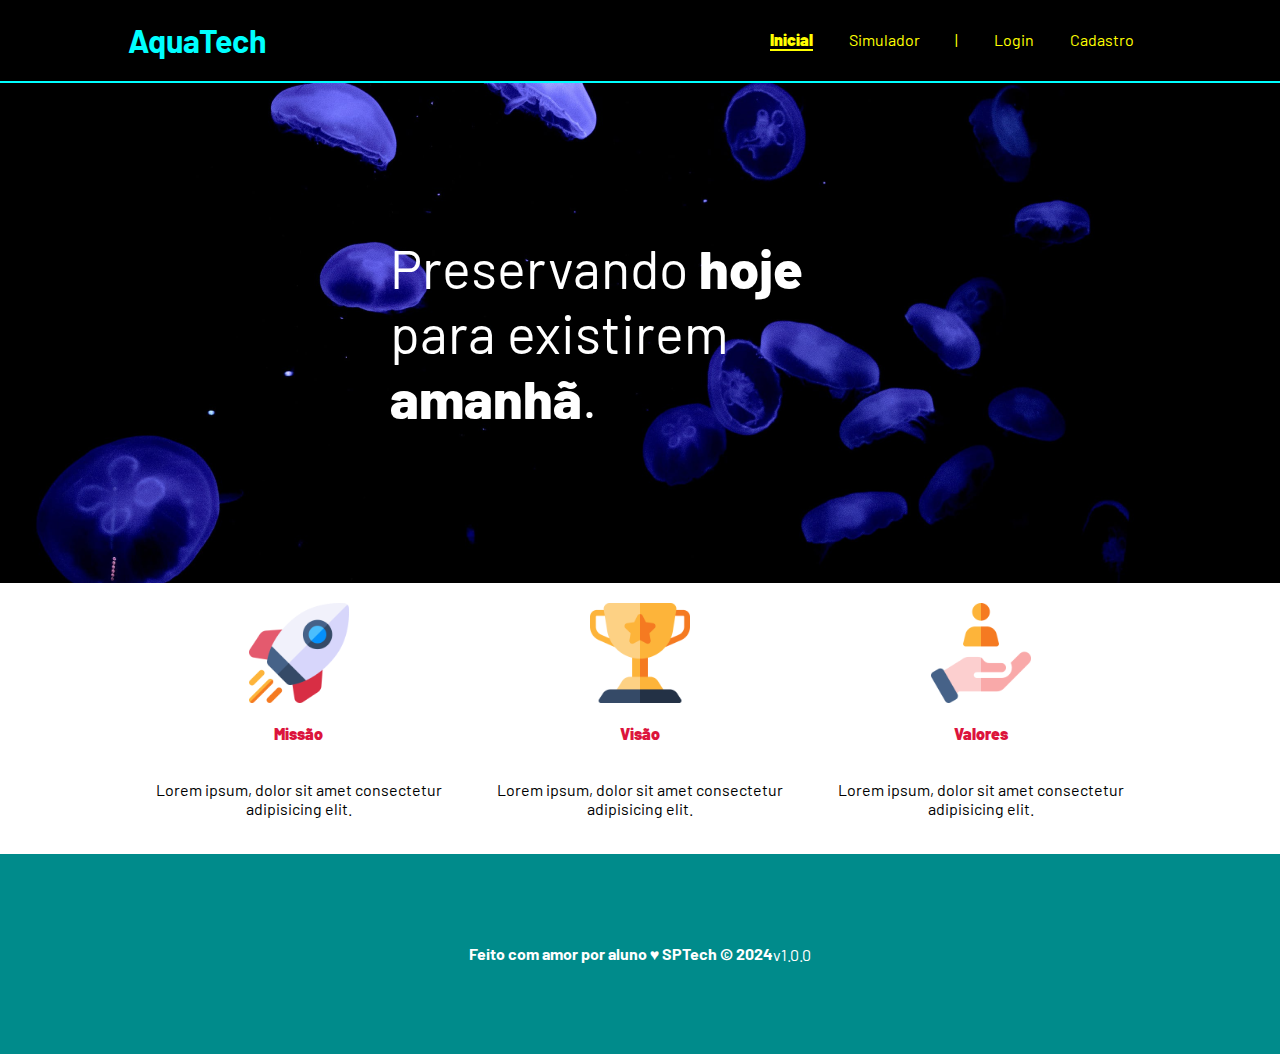
<file: public/index.html>
<!DOCTYPE html>
<html lang="en">

<head>
    <meta charset="UTF-8">
    <meta http-equiv="X-UA-Compatible" content="IE=edge">
    <meta name="viewport" content="width=device-width, initial-scale=1.0">

    <title>AquaTech | Página Inicial</title>

    <link rel="stylesheet" href="styles/style.css">
    <link rel="icon" href="assets/icon/favicon2.ico">
    <link rel="preconnect" href="https://fonts.gstatic.com">
</head>

<body>
    <div class="header">
      <div class="container">
        <h1 class="titulo">AquaTech</h1>
        <ul class="navbar">
          <li class="agora">
            <a href="#">Inicial</a>
          </li>
          <li>
            <a href="simulador.html">Simulador</a>
          </li>
          <li>|</li>
          <li>
            <a href="login.html">Login</a>
          </li>
          <li>
            <a href="cadastro.html">Cadastro</a>
          </li>
        </ul>
      </div>
    </div>
  
    <div class="banner">
      <div class="container">
        <p>Preservando <span>hoje</span> para existirem <span>amanhã</span>.</p>
      </div>
    </div>
  
    <div class="social">
      <div class="container">
        <div class="boxes">
          <div class="box">
            <img src="assets/imgs/missao.png" alt="imagem da missao aquatech">
            <h4>Missão</h4>
            <p>Lorem ipsum, dolor sit amet consectetur adipisicing elit.</p>
          </div>
          <div class="box">
            <img src="assets/imgs/visao.png" alt="imagem visao aquatech">
            <h4>Visão</h4>
            <p>Lorem ipsum, dolor sit amet consectetur adipisicing elit. </p>
          </div>
          <div class="box">
            <img src="assets/imgs/valores.png"
            alt="imagem valores da aquatech">
            <h4>Valores</h4>
            <p>Lorem ipsum, dolor sit amet consectetur adipisicing elit. </p>
          </div>
        </div>
      </div>
    </div>
  
    <div class="footer">
      <div class="container">
        <h4>Feito com amor por aluno &hearts; SPTech &copy; 2024</h4>
        <span class="version">v1.0.0</span>
      </div>
    </div>
  </body>

</html>
</file>
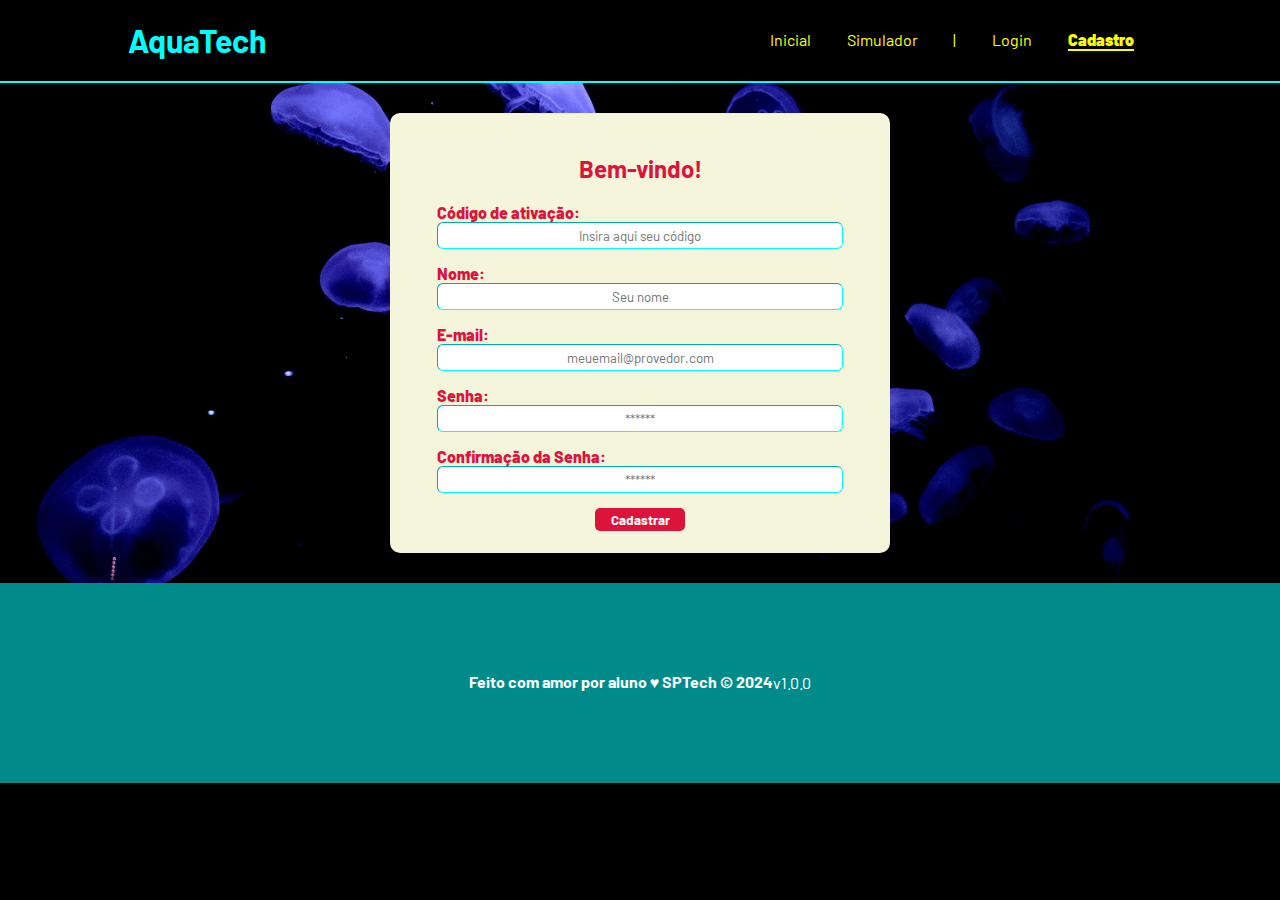
<file: public/cadastro.html>
<!DOCTYPE html>
<html lang="pt-br">

<head>
  <meta charset="UTF-8" />
  <meta http-equiv="X-UA-Compatible" content="IE=edge" />
  <meta name="viewport" content="width=device-width, initial-scale=1.0" />

  <title>AquaTech | Cadastro</title>

  <link rel="stylesheet" href="styles/style.css" />
  <link rel="icon" href="assets/icon/favicon2.ico" />
  <link rel="preconnect" href="https://fonts.gstatic.com" />
</head>

<body>
  <!--header inicio-->
  <div class="header">
    <div class="container">
      <h1 class="titulo">AquaTech</h1>
      <ul class="navbar">
        <li>
          <a href="index.html">Inicial</a>
        </li>
        <li>
          <a href="simulador.html">Simulador</a>
        </li>
        <li>|</li>
        <li>
          <a href="login.html">Login</a>
        </li>
        <li class="agora">
          <a href="#">Cadastro</a>
        </li>
      </ul>
    </div>
  </div>
  <!--header fim-->

  <div class="login">

    <div class="containerCad">
      <div class="card card-cadastro">
        <h2>Bem-vindo!</h2>
        <div class="formulario">
          <div class="campo">
            <span>Código de ativação:</span>
            <input id="codigo_input" type="text" placeholder="Insira aqui seu código" />
          </div>
          <div class="campo">
            <span>Nome:</span>
            <input id="nome_input" type="text" placeholder="Seu nome" />
          </div>
          <div class="campo">
            <span>E-mail:</span>
            <input id="email_input" type="text" placeholder="meuemail@provedor.com" />
          </div>
          <div class="campo">
            <span>Senha:</span>
            <input id="senha_input" type="password" placeholder="******" />
          </div>
          <div class="campo">
            <span>Confirmação da Senha:</span>
            <input id="confirmacao_senha_input" type="password" placeholder="******" />
          </div>
          <button class="botao">Cadastrar</button>
        </div>
      </div>
    </div>
  </div>

  <!--footer inicio-->
  <div class="footer">
    <div class="container">
      <h4>Feito com amor por aluno &hearts; SPTech &copy; 2024</h4>
      <span class="version">v1.0.0</span>
    </div>
  </div>
  <!--footer fim-->
</body>

</html>
</file>
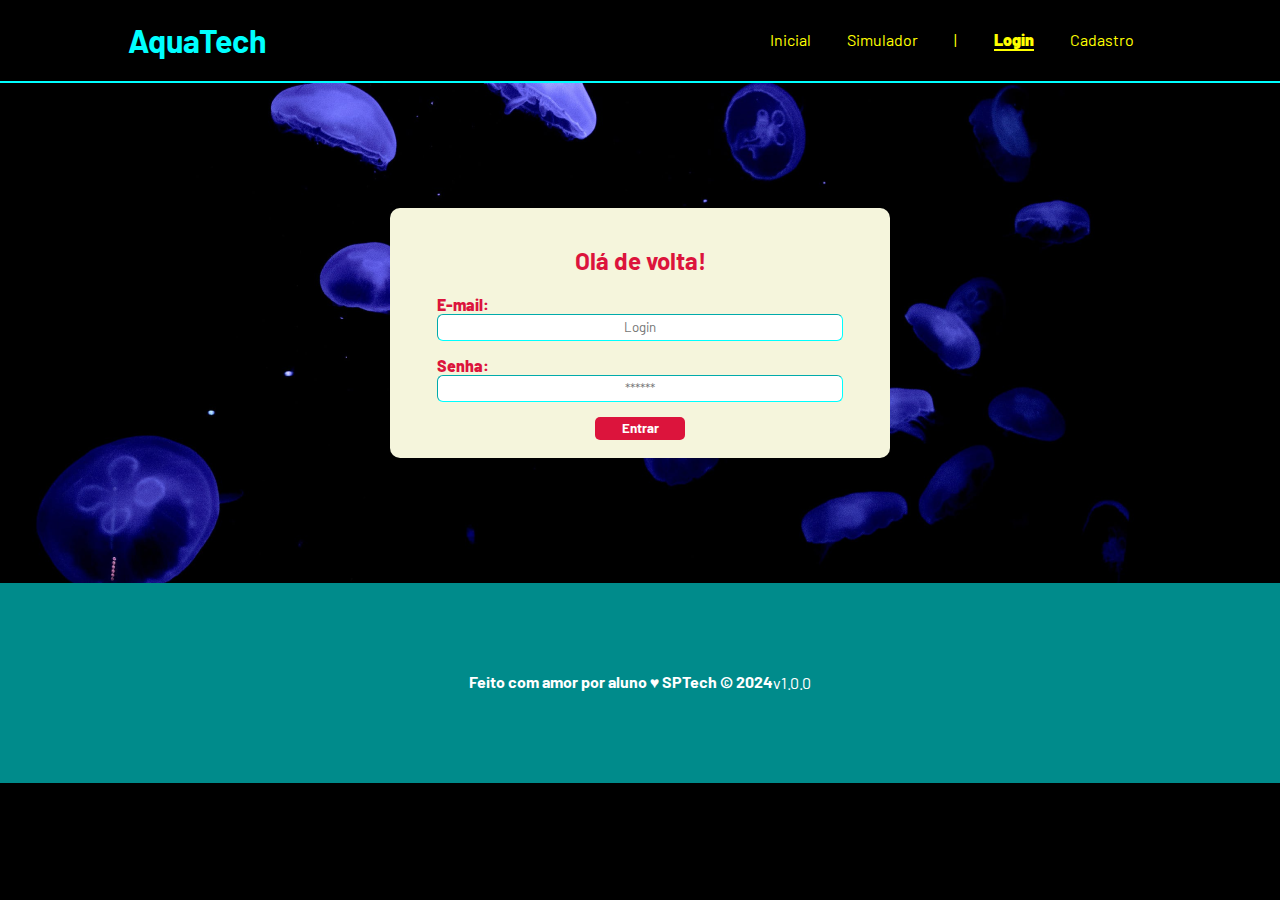
<file: public/login.html>
<!DOCTYPE html>
<html lang="pt-br">

<head>
    <meta charset="UTF-8">
    <meta http-equiv="X-UA-Compatible" content="IE=edge">
    <meta name="viewport" content="width=device-width, initial-scale=1.0">

    <title>AquaTech | Login</title>

    <link rel="stylesheet" href="styles/style.css">
    <link rel="icon" href="assets/icon/favicon2.ico">
    <link rel="preconnect" href="https://fonts.gstatic.com">
</head>

<body>

    <!--Header-->

    <div class="header">
        <div class="container">
            <h1 class="titulo">AquaTech</h1>
            <ul class="navbar">
                <li>
                    <a href="index.html">Inicial</a>
                </li>
                <li>
                    <a href="simulador.html">Simulador</a>
                </li>
                <li>|</li>
                <li class="agora">
                    <a href="#">Login</a>
                </li>
                <li>
                    <a href="cadastro.html">Cadastro</a>
                </li>
            </ul>
        </div>
    </div>


    <div class="login">
  
        <div class="container">
            <div class="card card-login">
                <h2>Olá de volta!</h2>
                <div class="formulario">
                    <div class="campo">
                        <span>E-mail:</span>
                        <input id="email_input" type="text" placeholder="Login">
                    </div>
                    <div class="campo">
                        <span>Senha:</span>
                        <input id="senha_input" type="password" placeholder="******">
                    </div>
                    <button class="botao">Entrar</button>
                </div>

            </div>
        </div>
    </div>

    <!--footer inicio-->
    <div class="footer">
        <div class="container">
            <h4>Feito com amor por aluno &hearts; SPTech &copy; 2024</h4>
            <span class="version">v1.0.0</span>
        </div>
    </div>
    <!--footer fim-->

</body>

</html>
</file>
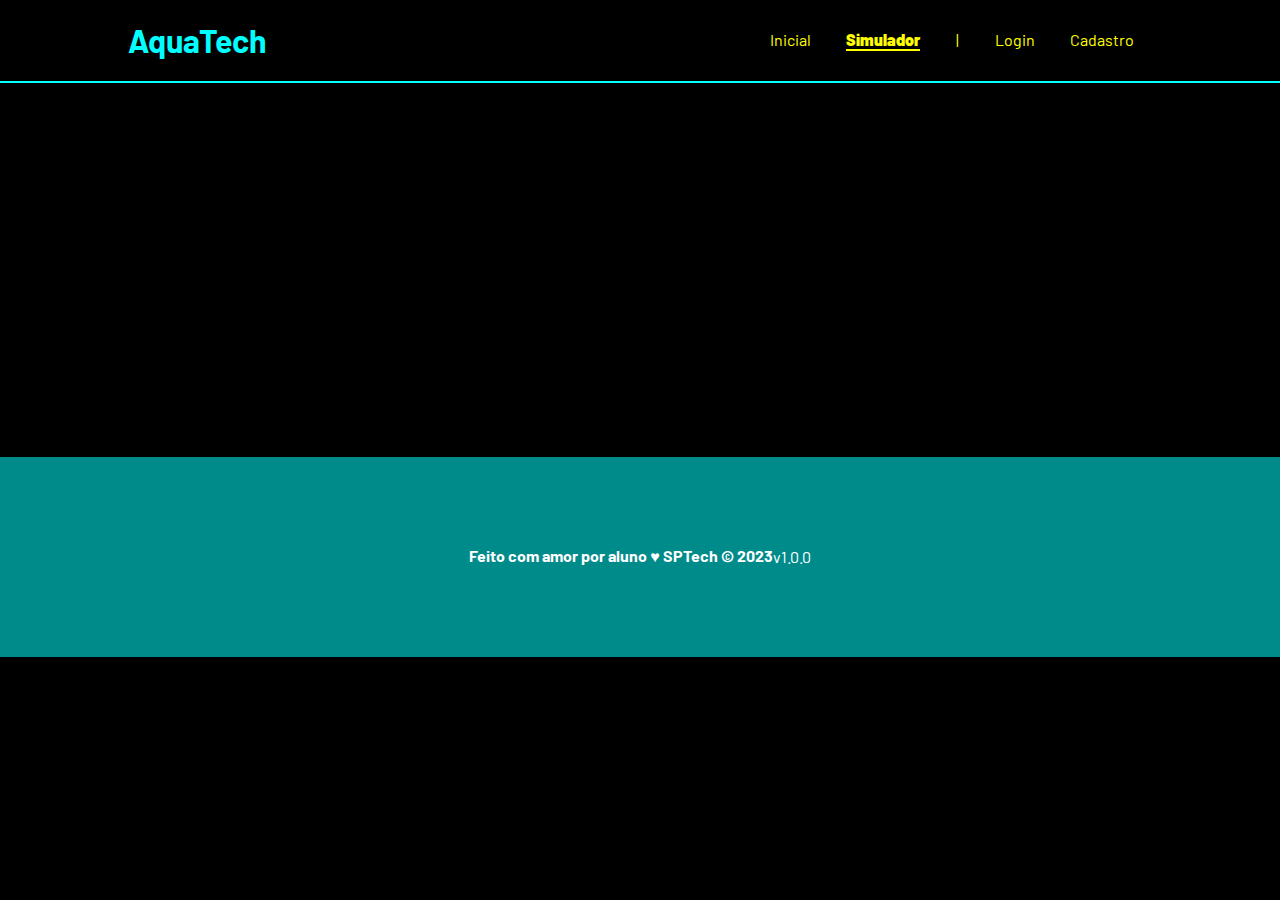
<file: public/simulador.html>
<!DOCTYPE html>
<html lang="pt-br">

<head>
    <meta charset="UTF-8">
    <meta http-equiv="X-UA-Compatible" content="IE=edge">
    <meta name="viewport" content="width=device-width, initial-scale=1.0">

    <title>AquaTech | Simulador</title>

    <link rel="stylesheet" href="styles/style.css">
    <link rel="icon" href="assets/icon/favicon2.ico">
    <link rel="preconnect" href="https://fonts.gstatic.com">
</head>

<body>

    <!--header inicio-->
    <div class="header">
        <div class="container">
            <h1 class="titulo">AquaTech</h1>
            <ul class="navbar">
                <li>
                    <a href="./index.html">Inicial</a>
                </li>
                <li class="agora">
                    <a href="#">Simulador</a>
                </li>
                <li>|</li>
                <li>
                    <a href="./login.html">Login</a>
                </li>
                <li>
                    <a href="./cadastro.html">Cadastro</a>
                </li>
            </ul>
        </div>
    </div>


    <!-- simulador inicio -->
    <div class="simulador">
        <div class="container">
            <h2>Simulador</h2>
            <p>Lorem ipsum, dolor sit amet consectetur adipisicing elit. Accusantium tempora architecto sint fugit
                dolorum? Ipsum laborum magnam similique labore, voluptate amet reprehenderit rem ab blanditiis quisquam
                laboriosam eaque alias. Reiciendis. Lorem ipsum, dolor sit amet consectetur adipisicing elit.
                Accusantium tempora architecto sint fugit dolorum? Ipsum laborum magnam similique labore, voluptate amet
                reprehenderit rem ab blanditiis quisquam laboriosam eaque alias. Reiciendis.</p>
            <p>Lorem ipsum, dolor sit amet consectetur adipisicing elit. Accusantium tempora architecto sint fugit
                dolorum? Ipsum laborum magnam similique labore, voluptate amet reprehenderit rem ab blanditiis quisquam
                laboriosam eaque alias. Reiciendis. Lorem ipsum, dolor sit amet consectetur adipisicing elit.
                Accusantium tempora architecto sint fugit dolorum? Ipsum laborum magnam similique labore, voluptate amet
                reprehenderit rem ab blanditiis quisquam laboriosam eaque alias. Reiciendis.</p>
            <p>Lorem ipsum, dolor sit amet consectetur adipisicing elit. Accusantium tempora architecto sint fugit
                dolorum? Ipsum laborum magnam similique labore, voluptate amet reprehenderit rem ab blanditiis quisquam
                laboriosam eaque alias. Reiciendis. Lorem ipsum, dolor sit amet consectetur adipisicing elit.
                Accusantium tempora architecto sint fugit dolorum? Ipsum laborum magnam similique labore, voluptate amet
                reprehenderit rem ab blanditiis quisquam laboriosam eaque alias. Reiciendis.</p>
            <p>Lorem ipsum, dolor sit amet consectetur adipisicing elit. Accusantium tempora architecto sint fugit
                dolorum? Ipsum laborum magnam similique labore, voluptate amet reprehenderit rem ab blanditiis quisquam
                laboriosam eaque alias. Reiciendis. Lorem ipsum, dolor sit amet consectetur adipisicing elit.
                Accusantium tempora architecto sint fugit dolorum? Ipsum laborum magnam similique labore, voluptate amet
                reprehenderit rem ab blanditiis quisquam laboriosam eaque alias. Reiciendis.</p>

        </div>
    </div>
    <!-- simulador fim -->

    <!--footer inicio-->
    <div class="footer">
        <div class="container">
            <h4>Feito com amor por aluno &hearts; SPTech &copy; 2023</h4>
            <span class="version">v1.0.0</span>
        </div>
    </div>
    <!--footer fim-->


</body>

</html>
</file>
<file: public/styles/style.css>
/* Adicionar aqui toda a estilização criada para sua aplicação. */

@import url('https://fonts.googleapis.com/css2?family=Amita:wght@400;700&family=Barlow:ital,wght@0,100;0,200;0,300;0,400;0,500;0,600;0,700;0,800;0,900;1,100;1,200;1,300;1,400;1,500;1,600;1,700;1,800;1,900&family=Bungee+Shade&display=swap');

*{
    font-family: "Barlow", 'Courier New', Courier, monospace;
}

body {

    background: black;
    margin: 0;
}


.header {

    border-bottom: solid aqua 2px;
}

.header .container .titulo {
    color: aqua;
}

.container .navbar {
    color: yellow;

    list-style-type: none;
    display: flex;
    width: 400px;
    justify-content: space-around;
}
.navbar .agora{
    font-weight: 900;
    border-bottom: yellow solid 2px;
}

.navbar a {

    color: yellow;
    text-decoration: none;
}
.container{
    display: flex;
    margin: auto;
    width: 80%;
  
}
.header .container{
 justify-content: space-between;
    align-items: center;
}

/* banner agora */

.banner{
background-image: url(../assets/imgs/bg-jelly-fish-para-home.png);

height: 500px; 

color: white;
}

.banner .container{
width: 500px;
height: 100%;
align-items: center;

}

.banner .container p{

    font-size: 54px;
}

.banner .container p span{

    font-weight: 800;
    
}
/* social */
.social {
background: white;
}
.social .container{

    justify-content: space-evenly;
}

.box img{

    width: 100px ;
}
.boxes {
    width: 100%;
    padding: 20px 0px;
    display: flex;
    justify-content: space-evenly;
}

.box{

    display: flex;
    flex-direction: column;
    align-items: center;

}
.box p{

    text-align: center;
}

.box h4{

    color: crimson;
    font-weight: 900;
}

/* footer */
.footer{
    background: darkcyan;
}
.footer .container{
    justify-content: center;
    align-items: center;
    color: white;

    height: 200px;
}
/* login */
.login{
    background-image: url(../assets/imgs/bg-jelly-fish-para_outras_pags.png);
    height: 500px;
display: flex;
    flex-direction: column;

align-items: center;
}


.login .container{
    background: beige;
    width: 500px;
    height: 250px;
    justify-content: center;
font-weight: 800;
    color: crimson;
display: flex;
    border-radius: 10px;
    align-items: center;
    
    }
    .login .container h2{
        text-align: center;
    }

    /* estilo botão */
    .login .formulario {
        display: flex;
        flex-direction: column;
        align-items: center;
    justify-content: center;
    
    }

    .login .formulario .botao{
        background-color: crimson;
        color: white;
    font-weight: 700;
    border-radius:5px;
    border: none;
    width: 90px;
    height: 23px;
    cursor: pointer;
    
    }

    .formulario .campo{
        
        flex-direction: column;
        display: flex;
        justify-content: space-between;

    }

  .formulario .campo input{
    margin-bottom: 15px;
border-color: aqua;
border-width: 1.5px;
border-radius: 6px;
width: 400px;
height: 23px;

text-align: center;
  
  }
/* cadastro */

    .containerCad{
        background: beige;
        width: 500px;
        height: 440px;
        justify-content: center;
    font-weight: 800;
        color: crimson;
    display: flex;
        border-radius: 10px;
        align-items: center;
        margin: auto;

    }

    .login .containerCad h2{
        text-align: center;
    }
</file>
